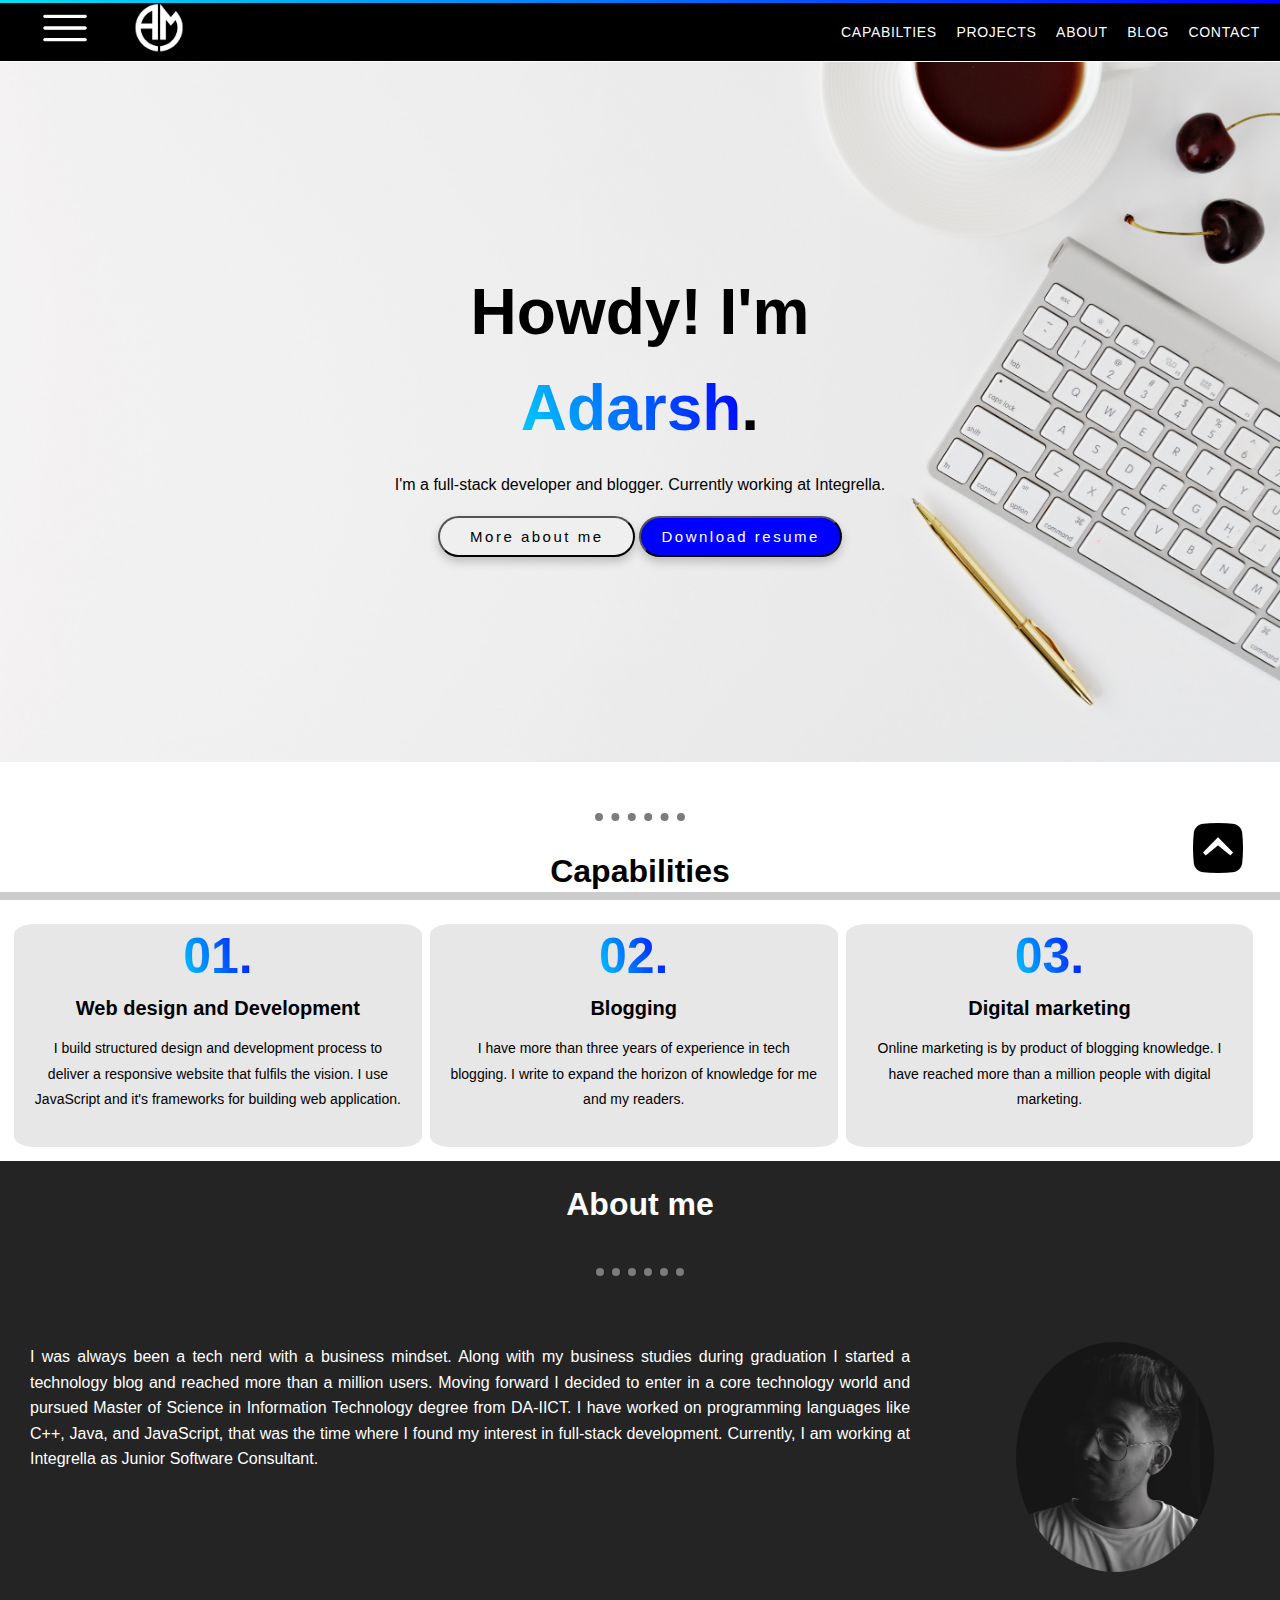
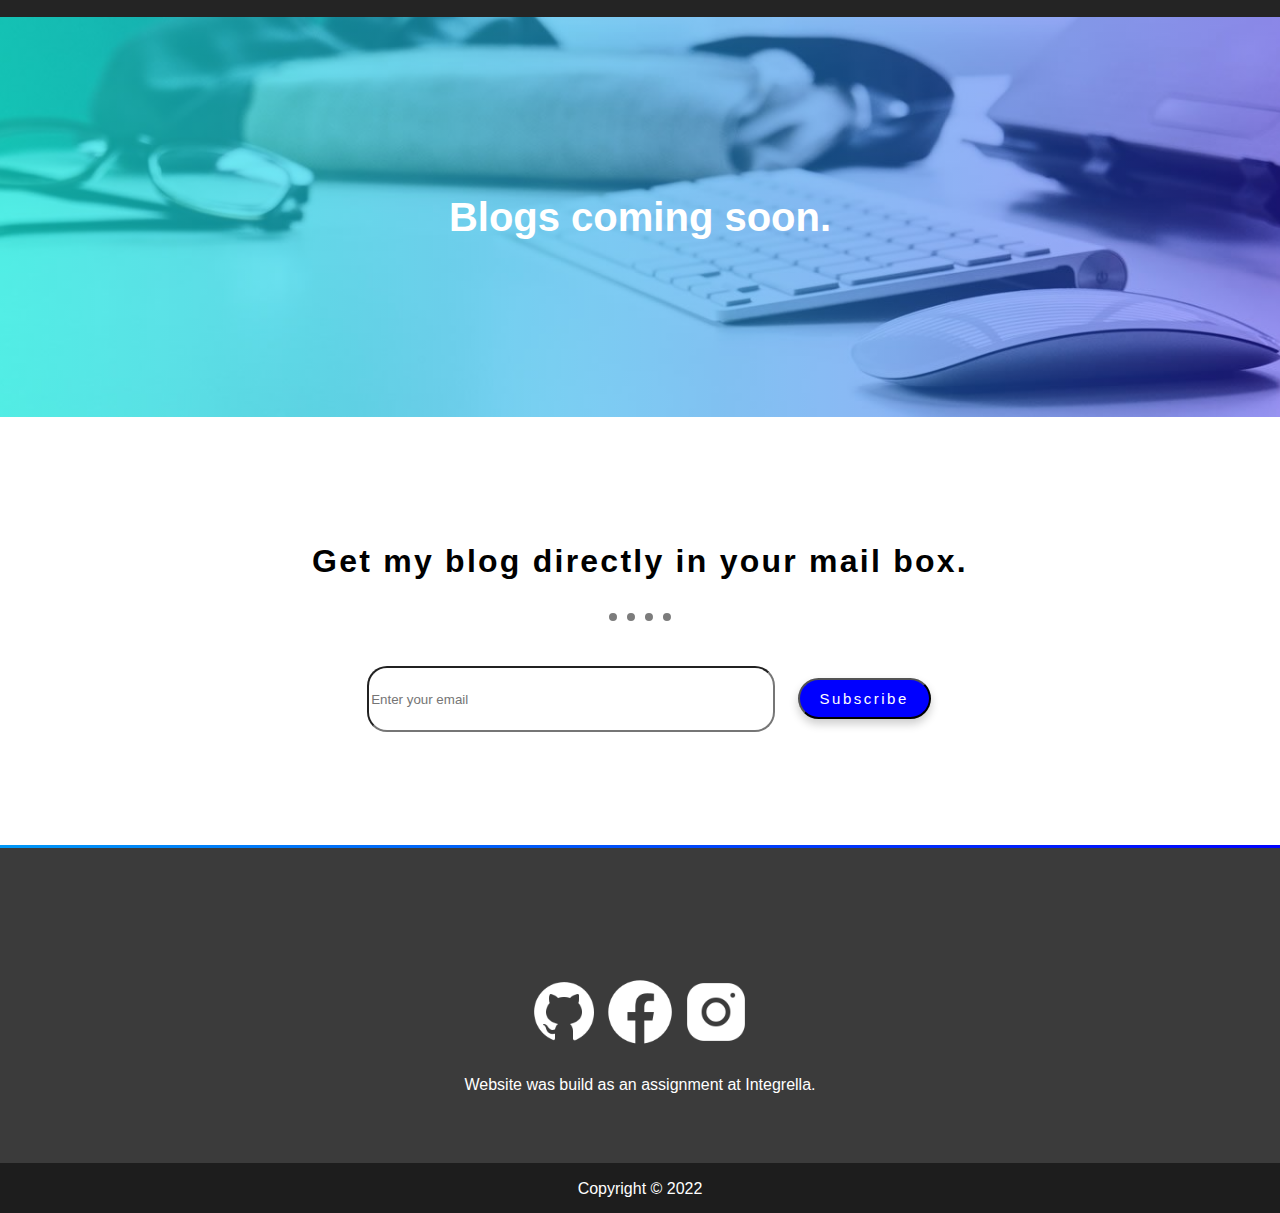
<file: index.html>
<!DOCTYPE html>
<html lang="en">
  <head>
    <meta charset="UTF-8" />
    <meta http-equiv="X-UA-Compatible" content="IE=edge" />
    <meta name="viewport" content="width=device-width, initial-scale=1.0" />
    <link rel="stylesheet" href="./style/style.css" />
    <link rel="icon" href="./style/images/logo.png" />
    <title>Personal portfolio</title>
  </head>
  <body>
    <div id="lowerBar">
      <p id="date"></p>
      <ul>
        <li>
          <a href="#"
            ><img
              src="./style/images/facebook.png"
              class="images"
              alt="facebook"
          /></a>
        </li>
        <li>
          <a href="#"
            ><img
              src="./style/images/instagram.png"
              class="images"
              alt="Instagram"
          /></a>
        </li>
        <li>
          <a href="#"
            ><img src="./style/images/github.png" class="images" alt="Github"
          /></a>
        </li>
      </ul>
    </div>
    <header id="header">
      <div class="navBarContainer">
        <a href="#"
          ><img src="./style/images/menu.png" id="closeMenu" alt="menu"
        /></a>
        <img src="./style/images/logo.png" id="logo" alt="" />
        <nav id="navBar">
          <ul>
            <li><a href="#capabilties">CAPABILTIES</a></li>
            <li><a href="./projects.html">Projects</a></li>
            <li><a href="#second">About</a></li>
            <li><a href="#blog">Blog</a></li>
            <li><a href="./contact.html">Contact</a></li>
          </ul>
        </nav>
      </div>
      <div class="progressBar">
        <div class="progress-container">
          <div class="progress-bar" id="myBar"></div>
        </div>
      </div>
    </header>
    <nav id="navBarMobile">
      <ul>
        <li><a href="#capabilties">CAPABILTIES</a></li>
        <li><a href="./projects.html">Projects</a></li>
        <li><a href="#second">About</a></li>
        <li><a href="#blog">Blog</a></li>
        <li><a href="./contact.html">Contact</a></li>
      </ul>
    </nav>
    <div class="mainContainer">
      <section class="main">
        <h1 id="mainHeading">
          Howdy! I'm <span class="text-teal">Adarsh</span>.
        </h1>
        <p id="mainParagraph">
          I'm a full-stack developer and blogger. Currently working at
          Integrella.
        </p>
        <div class="buttonsContainer">
          <form action="#second">
            <button class="aboutme">More about me</button>
          </form>
          <form
            action="https://drive.google.com/file/d/1FyJPXswkfWYC28MGSwO4VjuceL-06-sU/view?ts=61f370a7"
          >
            <button class="resume">Download resume</button>
          </form>
        </div>
      </section>
      <div>
        <hr class="threeDots" />
      </div>
      <section id="capabilties">
        <h1 class="headCapabilities">Capabilities</h1>
        <div class="gridContainer">
          <div class="developer gridItem">
            <span class="numbers">01.</span>
            <h1>Web design and Development</h1>
            <p class="gridParagraph">
              I build structured design and development process to deliver a
              responsive website that fulfils the vision. I use JavaScript and
              it's frameworks for building web application.
            </p>
          </div>
          <div class="Blogger gridItem">
            <span class="numbers">02.</span>
            <h1>Blogging</h1>
            <p class="gridParagraph">
              I have more than three years of experience in tech blogging. I
              write to expand the horizon of knowledge for me and my readers.
            </p>
          </div>
          <div class="Digital marketing gridItem">
            <span class="numbers">03.</span>
            <h1>Digital marketing</h1>
            <p class="gridParagraph">
              Online marketing is by product of blogging knowledge. I have
              reached more than a million people with digital marketing.
            </p>
          </div>
        </div>
      </section>

      <section id="second">
        <h1 class="aboutmeHeading">About me</h1>
        <div>
          <hr class="threeDots" />
        </div>
        <div class="paragraphContainer">
          <div>
            <p class="aboutmeParagraph">
              I was always been a tech nerd with a business mindset. Along with
              my business studies during graduation I started a technology blog
              and reached more than a million users. Moving forward I decided to
              enter in a core technology world and pursued Master of Science in
              Information Technology degree from DA-IICT. I have worked on
              programming languages like C++, Java, and JavaScript, that was the
              time where I found my interest in full-stack development.
              Currently, I am working at Integrella as Junior Software
              Consultant.
            </p>
          </div>
          <div>
            <img src="./style/images/personalphoto.jpg" class="photo" alt="" />
          </div>
        </div>
      </section>

      <section id="blog">
        <p>Blogs coming soon.</p>
      </section>
      <img
        src="./style/images/moveToTop.png"
        id="moveToTop"
        alt="move to top"
      />
    </div>
    <div id="emailContainer">
      <div id="emailBox">
        <h1>Get my blog directly in your mail box.</h1>
        <div>
          <hr class="threeDots" />
        </div>
        <input type="text" placeholder="Enter your email" />
        <button class="subscribe">Subscribe</button>
      </div>
    </div>
    <footer>
      <div id="upperFooter">
        <div class="socialMediaIcons">
          <img src="./style/images/github.png" alt="" />
          <img src="./style/images/facebook.png" alt="" />
          <img src="./style/images/instagram.png" alt="" />
          <p>Website was build as an assignment at Integrella.</p>
        </div>
      </div>
      <div id="lowerFooter">
        <p>Copyright &copy; 2022</p>
      </div>
    </footer>
    <script src="javaScript/script.js"></script>
  </body>
</html>
</file>
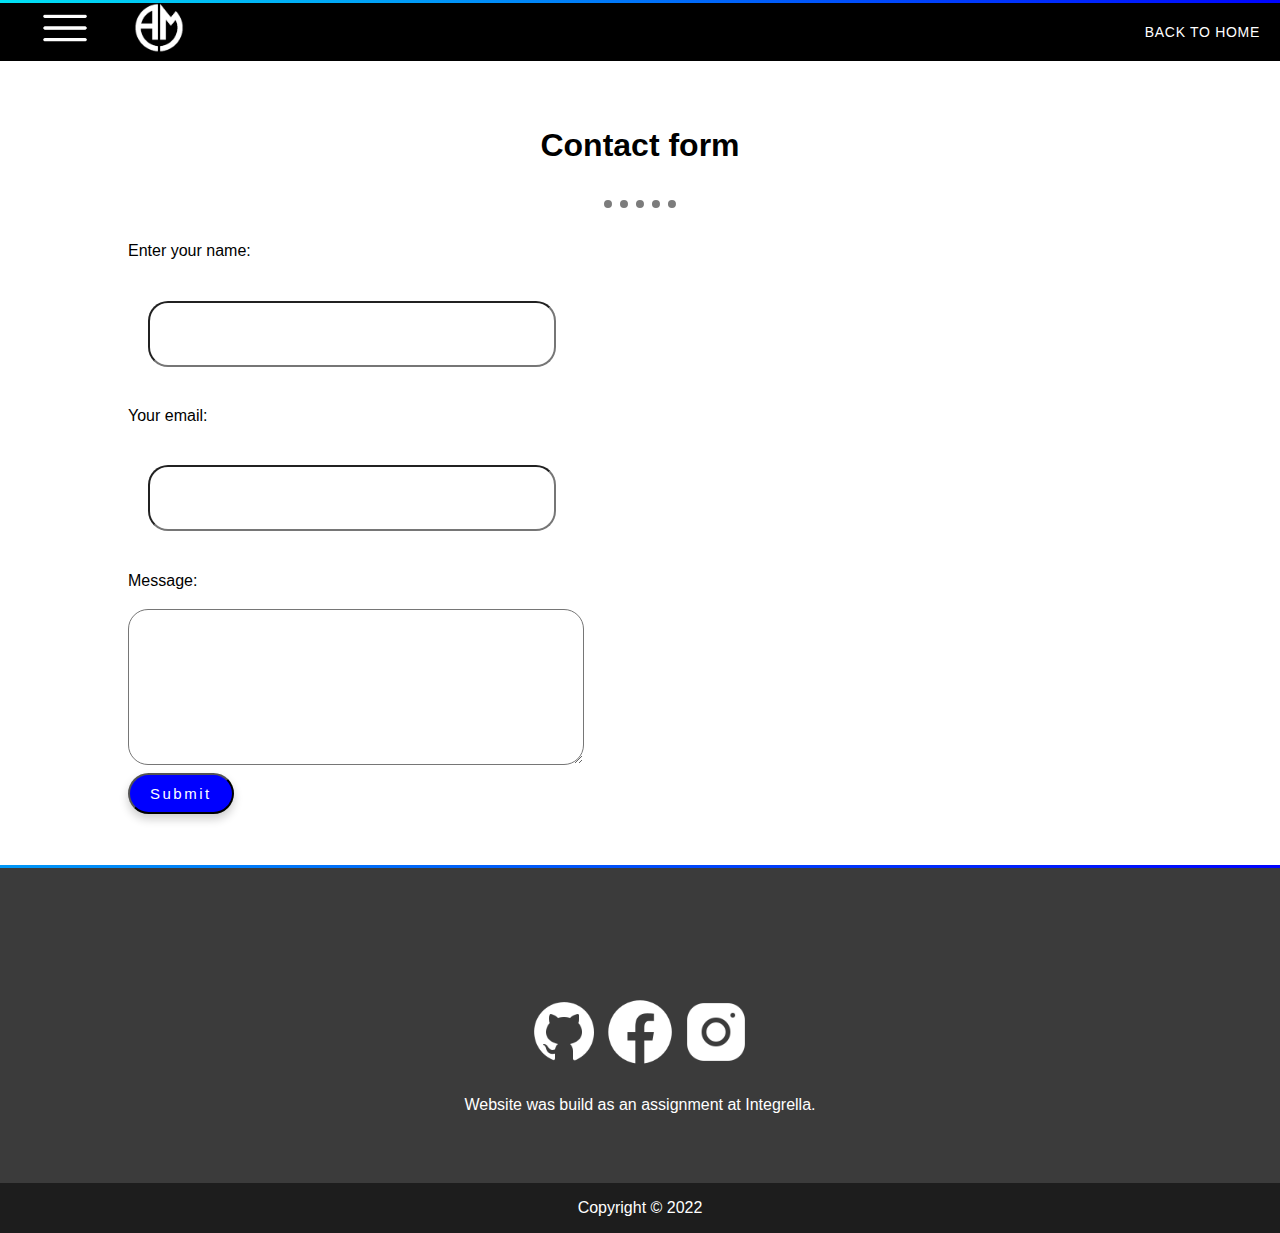
<file: contact.html>
<!DOCTYPE html>
<html lang="en">
  <head>
    <meta charset="UTF-8" />
    <meta http-equiv="X-UA-Compatible" content="IE=edge" />
    <meta name="viewport" content="width=device-width, initial-scale=1.0" />
    <link rel="icon" href="./style/images/logo.png" />
    <link rel="stylesheet" href="./style/style.css" />
    <title>Contact</title>
  </head>
  <body>
    <div id="lowerBar">
      <p id="date"></p>
      <ul>
        <li>
          <a href="#"
            ><img
              src="./style/images/facebook.png"
              class="images"
              alt="facebook"
          /></a>
        </li>
        <li>
          <a href="#"
            ><img
              src="./style/images/instagram.png"
              class="images"
              alt="Instagram"
          /></a>
        </li>
        <li>
          <a href="#"
            ><img src="./style/images/github.png" class="images" alt="Github"
          /></a>
        </li>
      </ul>
    </div>
    <header id="header">
      <a href="#"
        ><img src="./style/images/menu.png" id="closeMenu" alt="menu"
      /></a>
      <img src="./style/images/logo.png" id="logo" alt="" />
      <nav id="navBar">
        <ul>
          <li><a href="./index.html">Back to home</a></li>
        </ul>
      </nav>
    </header>
    <nav id="navBarMobile">
      <ul>
        <li><a href="./index.html">back to home</a></li>
      </ul>
    </nav>
    <section class="contactForm">
      <h1>Contact form</h1>
      <div>
        <hr class="threeDots" />
      </div>
      <form action="" class="form">
        <p>Enter your name:</p>
        <input type="text" />
        <p>Your email:</p>
        <input type="email" />
        <p>Message:</p>
        <textarea name="comment" id="textBox" cols="30" rows="10"></textarea>
        <div><button class="resume">Submit</button></div>
      </form>
    </section>
    <footer>
      <div id="upperFooter">
        <div class="socialMediaIcons">
          <img src="./style/images/github.png" alt="" />
          <img src="./style/images/facebook.png" alt="" />
          <img src="./style/images/instagram.png" alt="" />
          <p>Website was build as an assignment at Integrella.</p>
        </div>
      </div>

      <div id="lowerFooter">
        <p>Copyright &copy; 2022</p>
      </div>
    </footer>
    <script src="javaScript/script.js"></script>
    <script src="./javaScript/script.js"></script>
  </body>
</html>
</file>
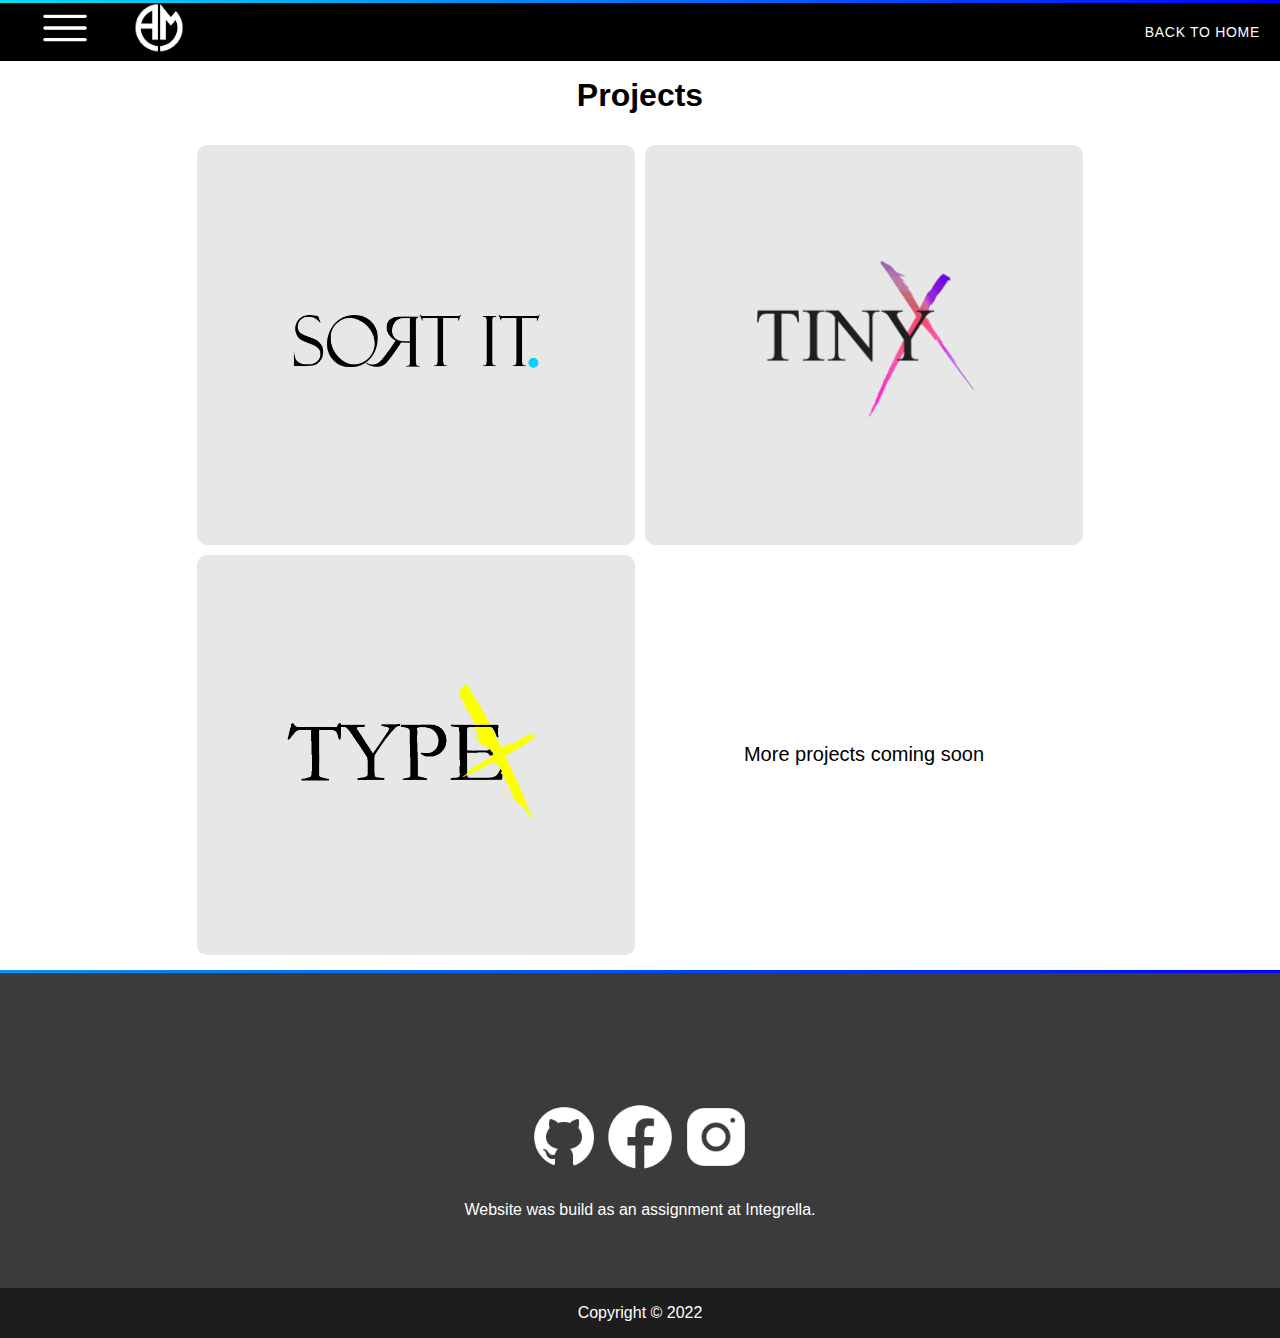
<file: projects.html>
<!DOCTYPE html>
<html lang="en">
  <head>
    <meta charset="UTF-8" />
    <meta http-equiv="X-UA-Compatible" content="IE=edge" />
    <meta name="viewport" content="width=device-width, initial-scale=1.0" />
    <link rel="icon" href="./style/images/logo.png" />
    <link rel="stylesheet" href="./style/style.css" />
    <title>Contact</title>
  </head>
  <body>
    <div id="lowerBar">
      <p id="date"></p>
      <ul>
        <li>
          <a href="#"
            ><img
              src="./style/images/facebook.png"
              class="images"
              alt="facebook"
          /></a>
        </li>
        <li>
          <a href="#"
            ><img
              src="./style/images/instagram.png"
              class="images"
              alt="Instagram"
          /></a>
        </li>
        <li>
          <a href="#"
            ><img src="./style/images/github.png" class="images" alt="Github"
          /></a>
        </li>
      </ul>
    </div>
    <header id="header">
      <a href="#"
        ><img src="./style/images/menu.png" id="closeMenu" alt="menu"
      /></a>
      <img src="./style/images/logo.png" id="logo" alt="" />
      <nav id="navBar">
        <ul>
          <li><a href="./index.html">Back to home</a></li>
        </ul>
      </nav>
    </header>
    <nav id="navBarMobile">
      <ul>
        <li><a href="./index.html">back to home</a></li>
      </ul>
    </nav>
    <section class="Projects">
      <h1>Projects</h1>
      <!-- <div>
        <hr class="threeDots" />
      </div> -->
      <div class="gridContainerProjects">
        <a
          href="https://github.com/Adarshkumarmaheshwari/Sorting-Algorithm-Visualizer"
        >
          <div class="gridItemProjects">
            <div><img src="./style/images/sortX.png" id="sortX" alt="" /></div>
          </div>
        </a>
        <a href="https://github.com/Adarshkumarmaheshwari/TinyX-URL-shortener"
          ><div class="gridItemProjects">
            <div>
              <img src="./style/images/tinyX.png" id="tinyX" alt="" />
            </div>
          </div>
        </a>
        <a
          href="https://github.com/Adarshkumarmaheshwari/TypeX-TypingSpeedTest"
        >
          <div class="gridItemProjects">
            <div>
              <img src="./style/images/typeX.png" id="typeX" alt="" />
            </div>
          </div>
        </a>

        <div class="gridItemProjects backgroundWhite">
          <div>
            <p id="moreProjectsComingSoon">More projects coming soon</p>
          </div>
        </div>
      </div>
    </section>
    <footer>
      <div id="upperFooter">
        <div class="socialMediaIcons">
          <img src="./style/images/github.png" alt="" />
          <img src="./style/images/facebook.png" alt="" />
          <img src="./style/images/instagram.png" alt="" />
          <p>Website was build as an assignment at Integrella.</p>
        </div>
      </div>

      <div id="lowerFooter">
        <p>Copyright &copy; 2022</p>
      </div>
    </footer>
    <script src="javaScript/script.js"></script>
    <script src="./javaScript/script.js"></script>
  </body>
</html>
</file>
<file: style/style.css>
@import url(./constant/constant.css);
html {
  scroll-behavior: smooth;
}
body {
  margin: 0%;
  font-family: var(--mainFont);
  line-height: 1.6em;
  min-height: 100%;
}
::selection {
  color: aqua;
  background-color: rgb(163, 163, 163);
}
#header {
  background-color: var(--headerColor);
  margin: 0%;
  width: 100%;
  border-top: 3px solid;
  border-image: var(--gradientColor);
}
#header h1 {
  display: inline;
  margin-top: 1%;
  /* color: white; */
}
.container {
  margin: auto;
  overflow: hidden;
  width: 0%;
  /* height: auto; */
}
#navBar {
  float: right;
  overflow: auto;
}
#navBar ul {
  margin-right: 20px;
  overflow: auto;
  list-style: none;
}
#navBar li {
  display: inline-block;
  /* color: white; */
  padding-left: 15px;
}
#navBar a {
  color: var(--navBarTextColor);
  font-size: 14px;
  text-transform: uppercase;
  text-decoration: none;
  letter-spacing: 0.05em;
  display: inline-block;
  position: relative;
}
#navBar a:after {
  bottom: 0;
  content: "";
  display: block;
  height: 1.5px;
  left: 50%;
  position: absolute;
  background: var(--navBarHoverColor);
  transition: ease 0.3s;
  width: 0;
}
#navBar a:hover:after {
  width: 100%;
  left: 0;
}
#navBar a:hover {
  border-color: var(--navBarHoverColor);
  transition: 0.5s;
}
#navBar a:active {
  border-color: var(--navBarHoverColor);
  width: 100%;
}
#navBarMobile {
  display: none;
  background-color: var(--navBarHoverColor);
  overflow: auto;
  text-align: center;
}
#navBarMobile ul {
  display: flex;
  list-style: none;
}
#navBarMobile li {
  margin: auto;
}
#navBarMobile a {
  color: #fff;
  font-size: 14px;
  text-transform: uppercase;
  text-decoration: none;
  letter-spacing: 0.05em;
  display: inline-block;
  font-size: 1em;
  color: black;
}

#lowerBar {
  display: none;
  background-color: var(--upperBarBackgroundColor);
  float: right;
  width: 100%;
}
.buttonsContainer {
  display: flex;
}
.buttonsContainer form {
  margin: 2px;
}
#lowerBar ul {
  padding: 0;
}
#lowerBar li {
  margin-right: 10px;
  float: right;
  display: inline;
  color: white;
  padding-left: 15px;
}
.images {
  height: 25px;
}
.images:hover {
  transform: scale(1.1);
}
#logo {
  height: 50px;
  margin-left: 40px;
}
.progressBar {
  position: fixed;
  bottom: 0;
  z-index: 100;
  width: 100%;
  background-color: #f1f1f1;
}
.progress-container {
  width: 100%;
  height: 8px;
  background: #ccc;
}

/* The progress bar (scroll indicator) */
.progress-bar {
  height: 8px;
  background: var(--progressBarColor);
  width: 0%;
}
#closeMenu {
  display: inline-block;
  height: 50px;
  /* margin-top: 0px; */
  margin-left: 10px;
  padding-left: 30px;
}
#closeMenu:hover {
  opacity: 80%;
}
#upperFooter {
  background-color: var(--upperFooterBackgroundColor);
  bottom: 0;
  height: 35vh;
  margin: 0%;
  width: 100%;
  border-top: 3px solid;
  border-image: var(--gradientColor);
}
#lowerFooter {
  display: flex;
  background-color: var(--lowerFooterBackgroundColor);
  height: 50px;
  width: 100%;
}
#lowerFooter p {
  margin: auto;
  text-align: center;
  color: var(--lowerFooterTextColor);
}
.main {
  background-image: url(./images/cover.jpg);
  background-position: center;
  background-repeat: no-repeat;
  background-size: cover;
  width: 100%;
  display: flex;
  flex-direction: column;
  justify-content: center;
  align-items: center;
  min-height: 700px;
}
.main h1 {
  line-height: 1.5em;
  text-align: center;
  font-size: 4em;
  width: 40%;
  margin: 0;
}
.text-teal {
  background: var(--webkitGradiantMainHeader);
  -webkit-background-clip: text;
  -webkit-text-fill-color: transparent;
  user-select: none;
}
.aboutme {
  font-size: 15px;
  padding: 10px 30px;
  border-radius: 45px;
  cursor: pointer;
  letter-spacing: 2.5px;
  box-shadow: 0px 5px 10px rgba(0, 0, 0, 0.2);
}
.aboutme:hover {
  box-shadow: var(--mainAboutmeButtonShadowColor);
  border-color: var(--mainAboutmeButtonBorderColor);
}
.resume {
  font-size: 15px;
  background-color: var(--resumeButtonBackgroundColor);
  color: white;
  padding: 10px 20px;
  border-radius: 45px;
  cursor: pointer;
  letter-spacing: 2.5px;
  box-shadow: 0px 5px 10px var(--resumeBoxShadow);
}
.resume:hover {
  box-shadow: var(--mainAboutmeButtonShadowColor);
  border-color: var(--resumeButtonBordercolor);
}

.threeDots {
  border-color: var(--dotsColorAfterHeader);
  width: 7%;
  border-style: dotted;
  border-width: 8px 0px 0px;
  margin-bottom: 3%;
  margin-top: 4%;
}
#second {
  background-color: var(--aboutMeSectionBackgroundColor);
  padding: 10px;
  min-height: 300px;
}
.paragraphContainer {
  display: flex;
}
.aboutmeHeading {
  color: var(--aboutMeParagraphHeading);
  text-align: center;
}
.aboutmeParagraph {
  left: 0;
  margin-top: 20px;
  padding-top: 10px;
  margin-left: 20px;
  width: 90%;
  text-align: justify;
  color: var(--aboutMeParagraphTextColor);
}
.photo {
  margin: 10%;
  border-radius: 50%;
  width: 70%;
}

#blog {
  display: flex;
  justify-content: center;
  flex-direction: column;
  height: 400px;
  background-image: var(--blogLinearGradientBackground90Degree);
  background-image: var(--blogBackgroundColor), url(./images/blogCover.jpeg);
  background-position: center;
  background-repeat: no-repeat;
  background-size: cover;
}
#blog p {
  text-align: center;
  width: 100%;
  margin: 0;
  color: var(--blogParagraphColor);
  font-size: 2.5em;
  font-weight: 900;
}

.gridContainer {
  display: grid;
  grid-template-columns: 33% 33% 33%;
  padding: 10px;
}
.gridItem {
  background-color: var(--gridItemBackground);
  margin: 4px;
  padding: 20px;
  font-size: 10px;
  text-align: center;
  border-radius: 5%;
}
.Projects {
  width: 100%;
  display: flex;
  flex-direction: column;
  margin: auto;
  text-align: center;
  align-items: center;
}
.gridContainerProjects {
  align-items: center;
  display: grid;
  grid-template-columns: 50% 50%;
  padding: 10px;
  width: 70%;
}
.gridItemProjects {
  display: flex;
  justify-content: center;
  flex-direction: column;
  background-color: var(--gridItemBackground);
  margin: 5px;
  padding: 20px;
  font-size: 10px;
  border-radius: 10px;
  height: 40vh;
  cursor: pointer;
}
.backgroundWhite {
  background-color: #fff;
}
.gridItemProjects:hover {
  background-color: rgb(255, 255, 255);
  transition: all 0.5s;
  -webkit-transition: all 0.5s;
}
.gridItemProjects #sortX {
  margin: auto;
  height: 8vh;
  width: 25em;
}
.gridItemProjects #typeX {
  height: 15vh;
}
.gridItemProjects #tinyX {
  height: 19vh;
}
.numbers {
  font-size: 5em;
  margin: 4%;
  font-weight: 600;
  background: var(--webkitGradiantMainHeader);
  -webkit-background-clip: text;
  -webkit-text-fill-color: transparent;
  user-select: none;
}
.headCapabilities {
  margin: 2%;
  margin-top: 3%;
  text-align: center;
}
.gridParagraph {
  font-size: 1.4em;
}
#moveToTop {
  position: fixed;
  bottom: 20px;
  right: 30px;
  z-index: 99;
  float: right;
  cursor: pointer;
}
#emailContainer {
  text-align: center;
  height: 300px;
}
#emailContainer h1 {
  line-height: 1em;
  letter-spacing: 0.07em;
}
#emailBox {
  margin: auto;
  margin-top: 10%;
  width: 70%;
}
input {
  width: 400px;
  height: 60px;
  border-radius: 20px;
  margin: 2%;
}
.subscribe {
  font-size: 15px;
  padding: 10px 20px;
  border-radius: 45px;
  cursor: pointer;
  letter-spacing: 2.5px;
  box-shadow: var(--subscribeButtonShadow);
  background-color: var(--subscribeButtonBackground);
  color: white;
}
.socialMediaIcons {
  text-align: center;
  margin-top: 10%;
  margin-bottom: 5%;
}
.socialMediaIcons img {
  cursor: pointer;
  height: 8vh;
}
.socialMediaIcons img:hover {
  transform: scale(1.1);
}
#upperFooter p {
  color: var(--upperFooterParagraph);
}
#moreProjectsComingSoon {
  font-size: 2em;
}
textarea {
  min-width: 50vh;
  border-radius: 20px;
}
.contactForm {
  margin: auto;
  width: 80%;
  padding: 4%;
  margin: 4;
}
.contactForm h1 {
  text-align: center;
  margin-bottom: 3%;
}
/* ---------------------------------------------------- */
@media only screen and (max-width: 850px) {
  .gridContainerProjects {
    align-items: center;
    display: grid;
    grid-template-columns: 100%;
    padding: 10px;
    width: 70%;
  }
}
@media only screen and (max-width: 700px) {
  .gridContainer {
    display: flex;
    flex-direction: column;
  }
  .buttonsContainer {
    display: flex;
    flex-direction: column;
  }

  .aboutme,
  .resume {
    padding: 3vh 9vh;
    margin-bottom: 4px;
  }
  .aboutme {
    padding: 3vh 10vh;
  }
  .aboutmeParagraph {
    width: 90%;
  }
  #mainHeading {
    margin-right: 4vh;
  }
  #mainParagraph {
    text-align: center;
    width: 90%;
  }
  input {
    width: 100%;
    height: 60px;
    border-radius: 20px;
    margin: 2%;
  }
  #header #navBar {
    display: none;
  }
  #navBarMobile ul {
    align-items: center;
    margin-right: 30px;
  }
  #navBarMobile a {
    color: #fff;
    text-transform: uppercase;
    text-decoration: none;
    /* letter-spacing: 0.05em; */
    display: inline-block;
    font-size: 0.8em;
    margin: 5%;
    color: rgb(0, 0, 0);
  }
  #upperFooter {
    height: 30vh;
  }
  #navBarMobile {
    display: block;
  }
  .main h1 {
    line-height: 1.5em;
    text-align: center;
    font-size: 4em;
    width: 100%;
    margin-left: 10%;
  }
  .paragraphContainer {
    display: flex;
    flex-direction: column;
  }
}

@media only screen and (max-width: 400px) {
  #navBarMobile ul {
    align-items: center;
    margin-right: 30px;
  }
  #navBarMobile a {
    /* color: #fff; */
    text-transform: uppercase;
    text-decoration: none;
    /* letter-spacing: 0.05em; */
    display: inline-block;
    font-size: 0.7em;
    margin: 5%;
  }
  .main h1 {
    line-height: 1.5em;
    text-align: center;
    font-size: 4em;
    width: 100%;
    margin-left: 10%;
  }
  .paragraphContainer {
    display: flex;
    flex-direction: column;
  }
}
</file>
